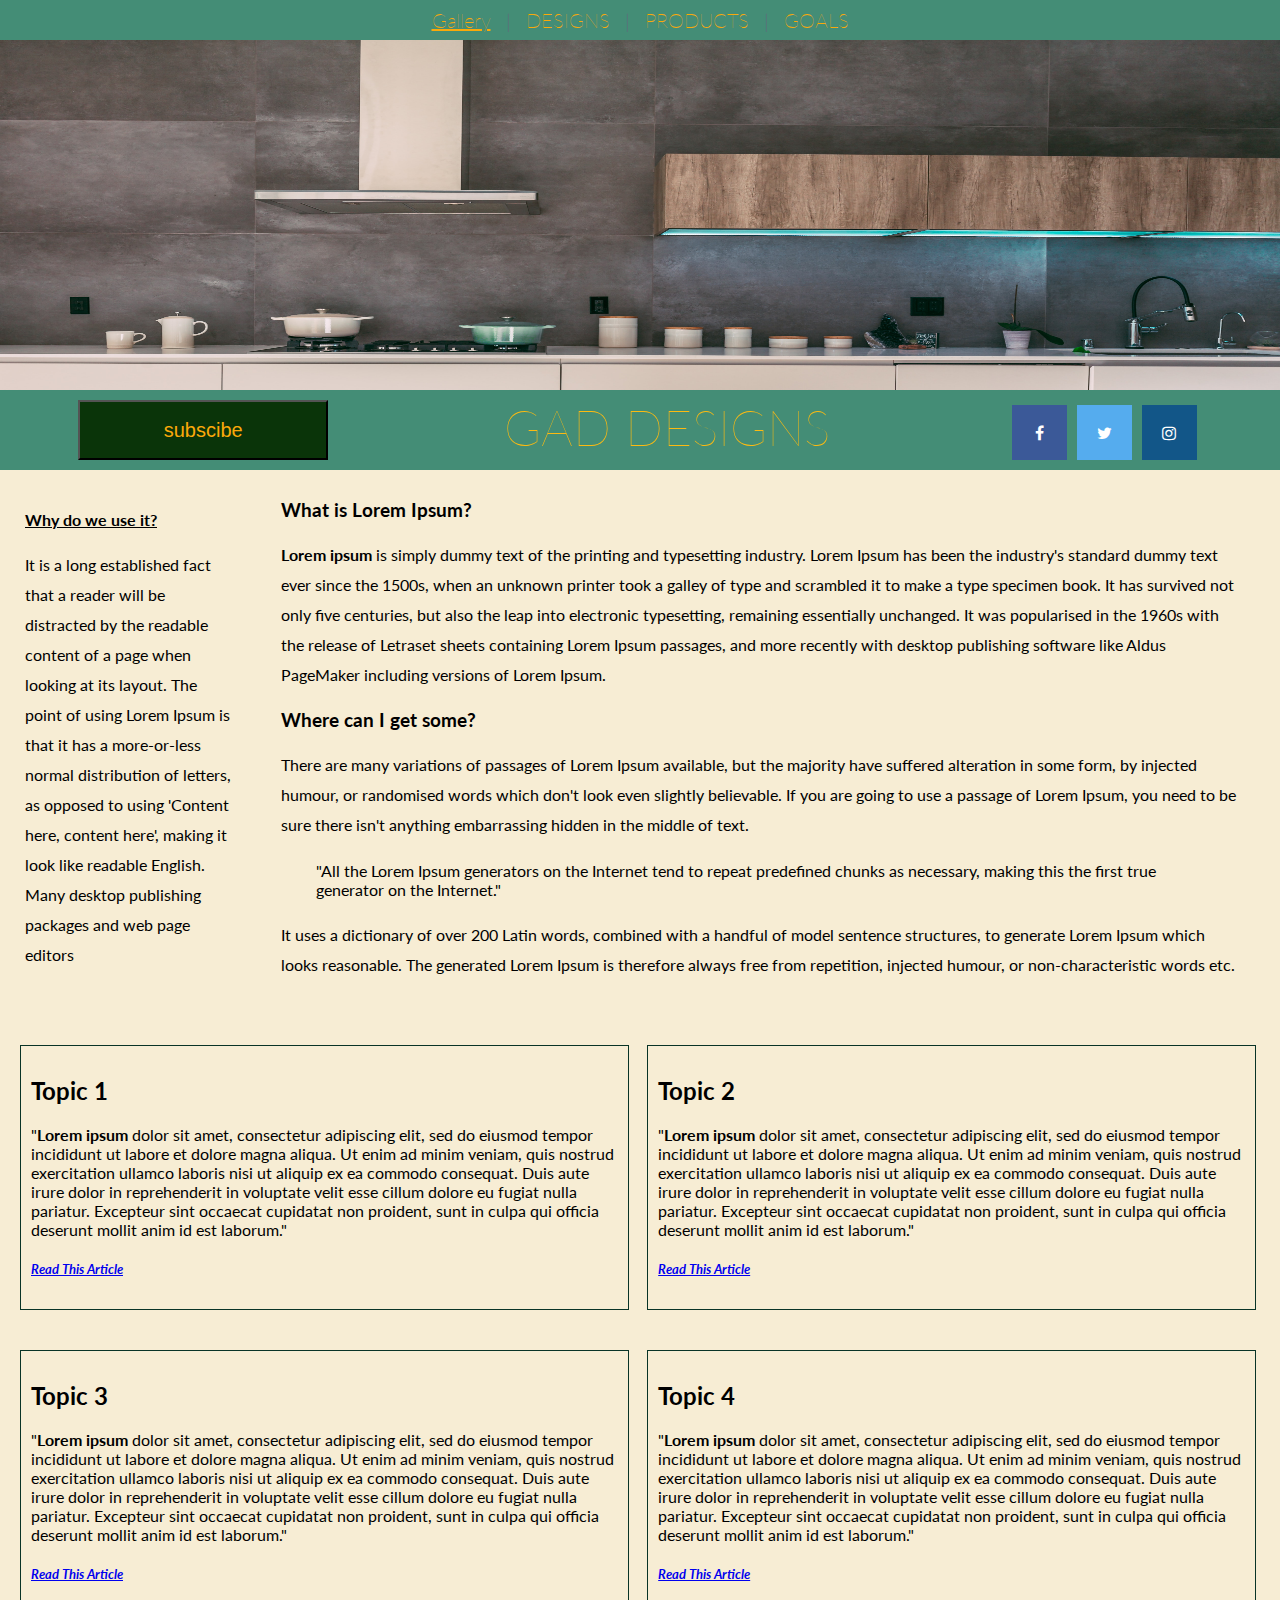
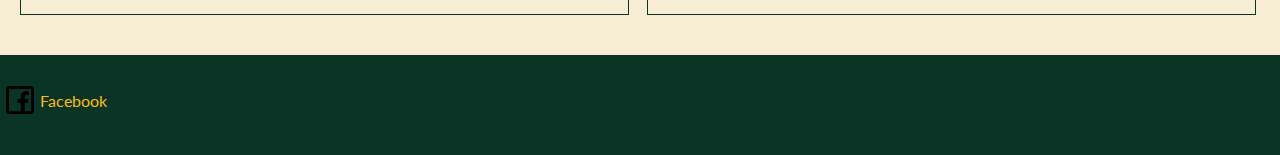
<file: index.html>
<!DOCTYPE html>
<html lang="en">
  <head>
    <meta charset="UTF-8" />
    <meta name="viewport" content="width=device-width, initial-scale=1.0" />
    <title>Gad personal blog</title>
    <link rel="shortcut icon" href="images/G.jpg" type="image/x-icon" />
    <link rel="stylesheet" href="css/styles.css" />
    <!-- <link rel="preconnect" href="https://fonts.gstatic.com"> -->
    <!-- <link rel="preconnect" href="https://fonts.gstatic.com"> -->
    <!-- <link href="https://fonts.googleapis.com/css2?family=Lato:wght@300&display=swap" rel="stylesheet"> -->
    <!--icon libirary-->
    <link rel="stylesheet" href="https://cdnjs.cloudflare.com/ajax/libs/font-awesome/4.7.0/css/font-awesome.min.css" />
    <link rel="preconnect" href="https://fonts.gstatic.com" />
    <link href="https://fonts.googleapis.com/css2?family=Alfa+Slab+One&family=Lato:wght@50&display=swap" rel="stylesheet" />
  </head>
  <body class="">
    <div id="main-div" class="container-all">
      <!--nav ------------- div-->
      <div class="nav">
        <nav class="navlist">
          <a href="topics/gallery.html" target="_blank" class="nav_link navitem">Gallery</a> | 
          <a class="nav_link navitem">DESIGNS</a> | 
          <a class="nav_link navitem">PRODUCTS</a> |
          <a class="nav_link navitem">GOALS</a>
        </nav>
      </div>
      <!--im-----------------div-->
      <div class="im box">
        <img src="images/panel-image.jpg" alt="kit" height="350px" width="100%" title="unsplash" />
      </div>
      <!--panel-------------div-->
      <div class="panel">
        <div class="subscibe">
          <button id="" class="button">
            subscibe
          </button>
        </div>
        <div class="logo">
          <h1>GAD DESIGNS</h1>
        </div>
        <div class="social">
          <a href="facebook.com" class="fa fa-facebook face" target="_blank"></a>
          <a href="twiter.com" class="fa fa-twitter face" target="_blank"></a>
          <a href="instagram.com" class="fa fa-instagram face" target="_blank"></a>
        </div>
      </div>
      <!--main--------------div-->
      <div class="main">
        <div class="text-cont">
          <h3 class="textbox">What is Lorem Ipsum?</h3>
          <p class="textbox">
            <b>Lorem ipsum</b> is simply dummy text of the printing and typesetting industry. Lorem Ipsum has been the industry's standard dummy text ever since the 1500s, when an unknown printer took a galley of type and scrambled it to
            make a type specimen book. It has survived not only five centuries, but also the leap into electronic typesetting, remaining essentially unchanged. It was popularised in the 1960s with the release of Letraset sheets containing
            Lorem Ipsum passages, and more recently with desktop publishing software like Aldus PageMaker including versions of Lorem Ipsum.
          </p>
          <h3 class="textbox">Where can I get some?</h3>
          <p class="textbox">
            There are many variations of passages of Lorem Ipsum available, but the majority have suffered alteration in some form, by injected humour, or randomised words which don't look even slightly believable. If you are going to use a
            passage of Lorem Ipsum, you need to be sure there isn't anything embarrassing hidden in the middle of text.
          </p>
          <blockquote cite="https://www.lipsum.com/">
            "All the Lorem Ipsum generators on the Internet tend to repeat predefined chunks as necessary, making this the first true generator on the Internet."
          </blockquote>
          <p class="textbox">
            It uses a dictionary of over 200 Latin words, combined with a handful of model sentence structures, to generate Lorem Ipsum which looks reasonable. The generated Lorem Ipsum is therefore always free from repetition, injected
            humour, or non-characteristic words etc.
          </p>
        </div>
      </div>
      <!--side--------------div-->
      <div class="side">
        <div class="text-cont">
          <h4 class="textbox"><u>Why do we use it?</u></h4>
          <p class="textbox">
            It is a long established fact that a reader will be distracted by the readable content of a page when looking at its layout. The point of using Lorem Ipsum is that it has a more-or-less normal distribution of letters, as opposed
            to using 'Content here, content here', making it look like readable English. Many desktop publishing packages and web page editors
          </p>
        </div>
      </div>
      <section class="section">
        <div class="div-1">
          <article class="art">
            <div class="topic">
              <h2>Topic 1</h2>
              <p>
                "<b>Lorem ipsum</b> dolor sit amet, consectetur adipiscing elit, sed do eiusmod tempor incididunt ut labore et dolore magna aliqua. Ut enim ad minim veniam, quis nostrud exercitation ullamco laboris nisi ut aliquip ex ea
                commodo consequat. Duis aute irure dolor in reprehenderit in voluptate velit esse cillum dolore eu fugiat nulla pariatur. Excepteur sint occaecat cupidatat non proident, sunt in culpa qui officia deserunt mollit anim id est
                laborum."
              </p>
              <h5>
                <a href="topics/topic1.html" target="_blank"><em>Read This Article</em></a>
              </h5>
            </div>
          </article>
          <article class="art">
            <div class="topic">
              <h2>Topic 2</h2>
              <p>
                "<b>Lorem ipsum</b> dolor sit amet, consectetur adipiscing elit, sed do eiusmod tempor incididunt ut labore et dolore magna aliqua. Ut enim ad minim veniam, quis nostrud exercitation ullamco laboris nisi ut aliquip ex ea
                commodo consequat. Duis aute irure dolor in reprehenderit in voluptate velit esse cillum dolore eu fugiat nulla pariatur. Excepteur sint occaecat cupidatat non proident, sunt in culpa qui officia deserunt mollit anim id est
                laborum."
              </p>
              <h5>
                <a href="topics/topic2.html" target="_blank"><em>Read This Article</em></a>
              </h5>
            </div>
          </article>
        </div>
        <div class="div-1">
          <article class="art">
            <div class="topic">
              <h2>Topic 3</h2>
              <p>
                "<b>Lorem ipsum</b> dolor sit amet, consectetur adipiscing elit, sed do eiusmod tempor incididunt ut labore et dolore magna aliqua. Ut enim ad minim veniam, quis nostrud exercitation ullamco laboris nisi ut aliquip ex ea
                commodo consequat. Duis aute irure dolor in reprehenderit in voluptate velit esse cillum dolore eu fugiat nulla pariatur. Excepteur sint occaecat cupidatat non proident, sunt in culpa qui officia deserunt mollit anim id est
                laborum."
              </p>
              <h5>
                <a href="topics/topic3.html" target="_blank"><em>Read This Article</em></a>
              </h5>
            </div>
          </article>
          <article class="art">
            <div class="topic">
              <h2>Topic 4</h2>
              <p>
                "<b>Lorem ipsum</b> dolor sit amet, consectetur adipiscing elit, sed do eiusmod tempor incididunt ut labore et dolore magna aliqua. Ut enim ad minim veniam, quis nostrud exercitation ullamco laboris nisi ut aliquip ex ea
                commodo consequat. Duis aute irure dolor in reprehenderit in voluptate velit esse cillum dolore eu fugiat nulla pariatur. Excepteur sint occaecat cupidatat non proident, sunt in culpa qui officia deserunt mollit anim id est
                laborum."
              </p>
              <h5>
                <a href="topics/topic4.html" target="_blank"><em>Read This Article</em></a>
              </h5>
            </div>
          </article>
        </div>
      </section>
      <!--footer------------div-->
      <footer id="footer" class="foot">
        <div class="foot-div">
          <img src="images/Facebook_icon.png" alt="fb_icon" width="40px" height="40px" />
          <p>Facebook</p>
        </div>
      </footer>
    </div>
  </body>
</html>
</file>
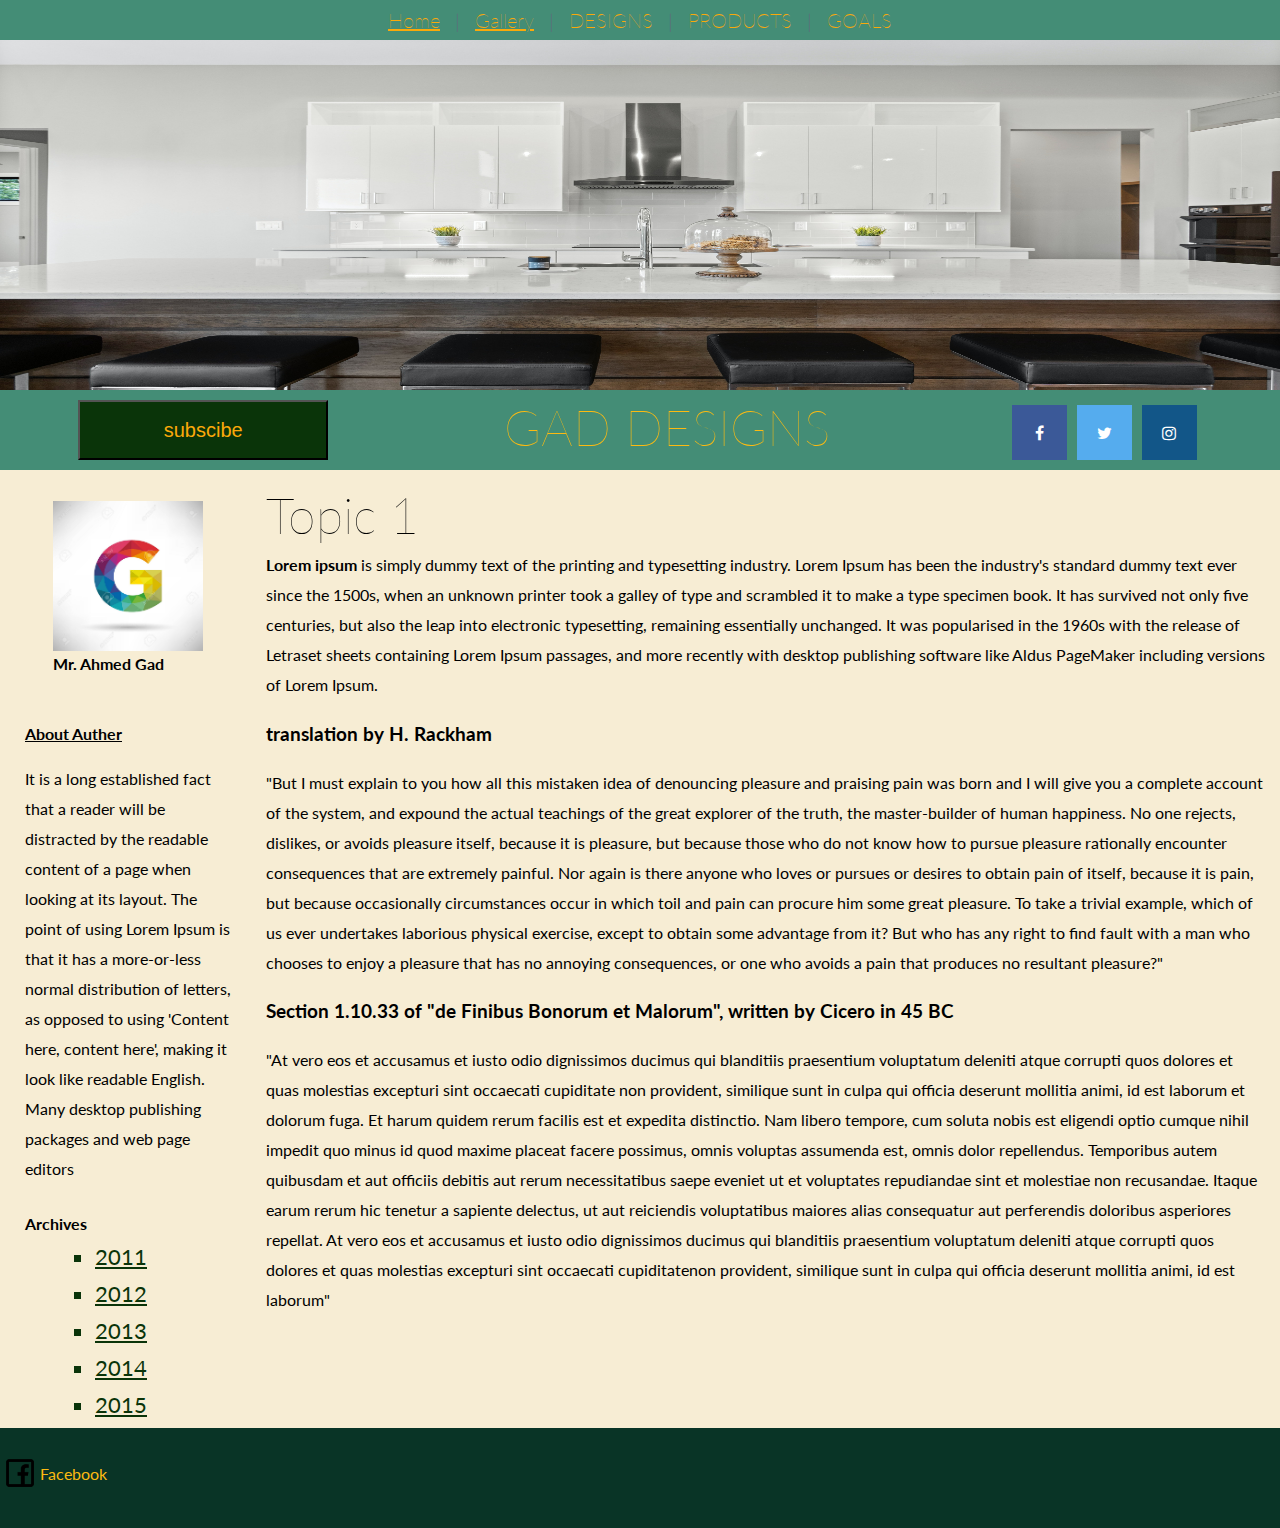
<file: topics/topic1.html>
<!DOCTYPE html>
<html lang="en">
  <head>
    <meta charset="UTF-8">
    <meta name="viewport" content="width=device-width, initial-scale=1.0">
    <title>Topic 1</title>
    <link rel="shortcut icon" href="../images/G.jpg" type="image/x-icon">
    <link rel="stylesheet" href="../css/styles.css">
        <!--icon libirary-->
        <link rel="stylesheet" href="https://cdnjs.cloudflare.com/ajax/libs/font-awesome/4.7.0/css/font-awesome.min.css">
    <link href="https://fonts.googleapis.com/css2?family=Alfa+Slab+One&family=Lato:wght@50&display=swap" rel="stylesheet">
  </head>
  <body>
    <div id="main-div" class="container-all">
      <!--nav ------------- div-->
      <div class="nav box">
        <nav class="navlist">
          <a href="../index.html" class="nav_link navitem">Home</a> |
          <a href="../topics/gallery.html" target="_blank" class="nav_link navitem">Gallery</a> |
          <a class="nav_link navitem">DESIGNS</a> |
          <a class="nav_link navitem"h>PRODUCTS</a> |
          <a class="nav_link navitem">GOALS</a>
        </nav>
      </div>
      <!--im-----------------div-->
      <div class="im box">
        <img src='../images/panel1-image.jpg' alt="kit" height="400px" width="100%" title="unsplash">
      </div>
      <!--panel-------------div-->
      <div class="panel box">
        <div class="empty">
          <button id="" class="button">
            subscibe
          </button>
        </div>
        <div class="logo">
        <h1>GAD DESIGNS</h1>
        </div>
        <div class="social">
          
          <a href="facebook.com" class="fa fa-facebook face"  target="_blank"></a>
          <a href="twiter.com" class="fa fa-twitter face" target="_blank"></a>
          <a href="instagram.com" class="fa fa-instagram face" target="_blank"></a>
        </div>
      </div>
      <!--main--------------div-->
      <div class="main textbox">
        <h1>Topic 1</h1>
        <p>
          <b>Lorem ipsum</b> is simply dummy text of the printing and typesetting industry.
          Lorem Ipsum has been the industry's standard dummy text ever since the 1500s, 
          when an unknown printer took a galley of type and scrambled it to make a type specimen book.
          It has survived not only five centuries, but also the leap into electronic typesetting,
          remaining essentially unchanged. It was popularised in the 1960s with the release of Letraset sheets 
          containing Lorem Ipsum passages, and more recently with desktop publishing software like Aldus 
          PageMaker including versions of Lorem Ipsum.
          <h3>translation by H. Rackham</h3>
        <p>
          "But I must explain to you how all this mistaken idea of denouncing pleasure and praising pain was born and I will give you a complete account of the system, and expound the actual teachings of the great explorer of the truth, the master-builder of human happiness. No one rejects, dislikes, or avoids pleasure itself, because it is pleasure, but because those who do not know how to pursue pleasure rationally encounter consequences that are extremely painful. Nor again is there anyone who loves or pursues or desires to obtain pain of itself, because it is pain, but because occasionally circumstances occur in which toil and pain can procure him some great pleasure. To take a trivial example, which of us ever undertakes laborious physical exercise, except to obtain some advantage from it? But who has any right to find fault with a man who chooses to enjoy a pleasure that has no annoying consequences, or one who avoids a pain that produces no resultant pleasure?"
        </p>
        <h3>Section 1.10.33 of "de Finibus Bonorum et Malorum", written by Cicero in 45 BC</h3>
        <p>
          "At vero eos et accusamus et iusto odio dignissimos ducimus qui blanditiis praesentium voluptatum deleniti atque corrupti quos dolores et quas molestias excepturi sint occaecati cupiditate non provident, similique sunt in culpa qui officia deserunt mollitia animi, id est laborum et dolorum fuga. Et harum quidem rerum facilis est et expedita distinctio. Nam libero tempore, cum soluta nobis est eligendi optio cumque nihil impedit quo minus id quod maxime placeat facere possimus, omnis voluptas assumenda est, omnis dolor repellendus. Temporibus autem quibusdam et aut officiis debitis aut rerum necessitatibus saepe eveniet ut et voluptates repudiandae sint et molestiae non recusandae. Itaque earum rerum hic tenetur a sapiente delectus, ut aut reiciendis voluptatibus maiores alias consequatur aut perferendis doloribus asperiores repellat.
          At vero eos et accusamus et iusto odio dignissimos ducimus qui blanditiis praesentium voluptatum deleniti atque corrupti quos dolores et quas molestias excepturi sint occaecati cupiditatenon provident, similique sunt in culpa qui officia deserunt mollitia animi, id est laborum"
        </p>
        </p>
      </div>
      <!--side--------------div-->
      <div class="side">
        <div class="avatar">
          <figure>
            <img src="../images/G.jpg" width="150px" height="150px">
            <figcaption><b>Mr. Ahmed Gad</b></figcaption>
          </figure>
        </div>
        <div class="text-cont">
        <h4 class="textbox"><u>About Auther</u></h4>
        <p class="textbox">
          It is a long established fact that a reader will be distracted by the readable content
          of a page when looking at its layout. The point of using Lorem Ipsum is that it has a 
          more-or-less normal distribution of letters, as opposed to using 'Content here, 
          content here', making it look like readable English. Many desktop publishing packages
          and web page editors
        </p>
      </div>
      <div class="archive">
        <h4 class="arch-head">Archives</h4>
        <div>
          <ul class=" archlist ">
            <li class="archlinks"><a class="archlinks" href="">2011</a></li>
            <li class="archlinks"><a class="archlinks" href="">2012</a></li>
            <li class="archlinks"><a class="archlinks" href="">2013</a></li>
            <li class="archlinks"><a class="archlinks" href="">2014</a></li>
            <li class="archlinks"><a class="archlinks" href="">2015</a></li>
          </ul>
        </div>
        </div>
      </div>
            <!--footer------------div-->
            <footer id="footer" class="foot">
              <div class="foot-div">
                <img src="../images/Facebook_icon.png" alt="fb_icon" width="40px" height="40px">
                <p>Facebook</p>
              </div>
            </footer>
    </div>
  </body>
</html>
</file>
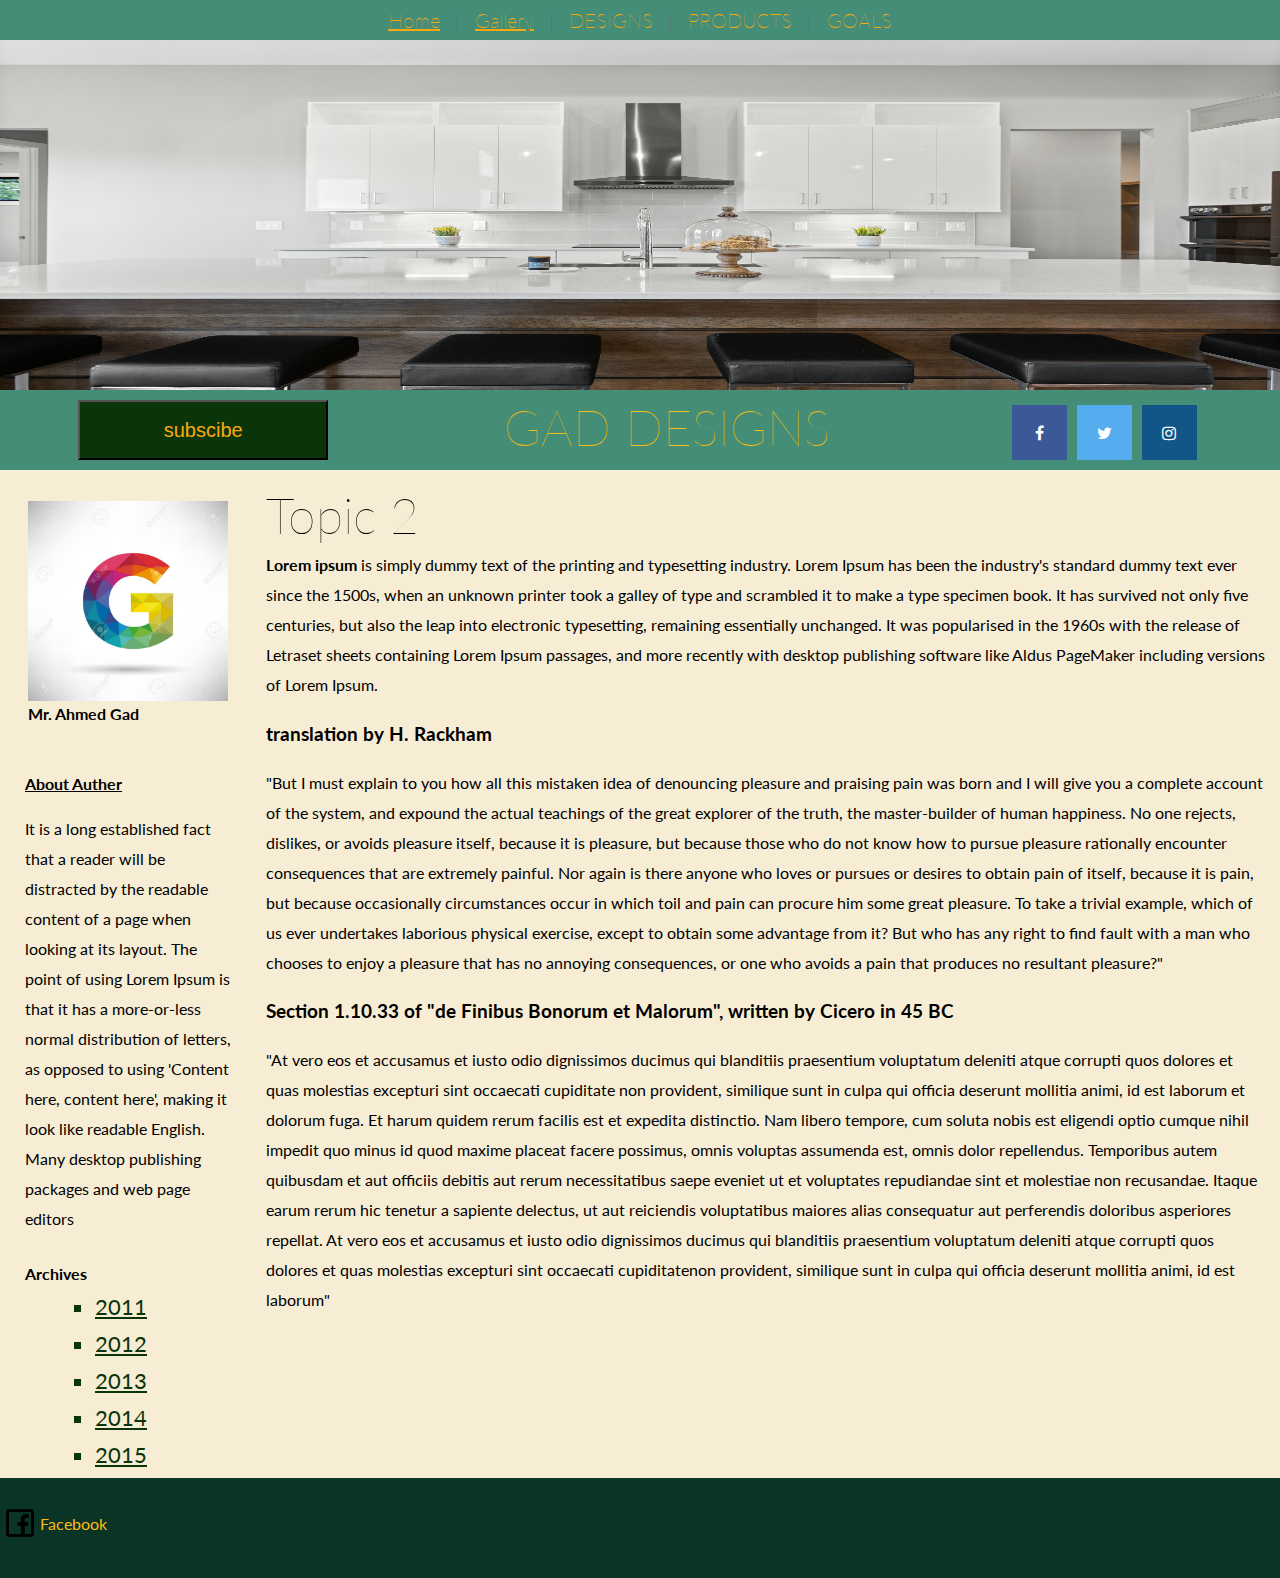
<file: topics/topic2.html>
<!DOCTYPE html>
<html lang="en">
  <head>
    <meta charset="UTF-8">
    <meta name="viewport" content="width=device-width, initial-scale=1.0">
    <title>Topic 2</title>
    <link rel="shortcut icon" href="../images/G.jpg" type="image/x-icon">
    <link rel="stylesheet" href="../css/styles.css">
        <!--icon libirary-->
        <link rel="stylesheet" href="https://cdnjs.cloudflare.com/ajax/libs/font-awesome/4.7.0/css/font-awesome.min.css">
    <link href="https://fonts.googleapis.com/css2?family=Alfa+Slab+One&family=Lato:wght@50&display=swap" rel="stylesheet">
  </head>
  <body>
    <div id="main-div" class="container-all">
      <!--nav ------------- div-->
      <div class="nav box">
        <nav class="navlist">
          <a href="../index.html" class="nav_link navitem">Home</a> |
          <a href="../topics/gallery.html" target="_blank" class="nav_link navitem">Gallery</a> |
          <a class="nav_link navitem">DESIGNS</a> |
          <a class="nav_link navitem"h>PRODUCTS</a> |
          <a class="nav_link navitem">GOALS</a>
        </nav>
      </div>
      <!--im-----------------div-->
      <div class="im box">
        <img src='../images/panel1-image.jpg' alt="kit" height="400px" width="100%" title="unsplash">
      </div>
      <!--panel-------------div-->
      <div class="panel box">
        <div class="empty">
          <button id="" class="button">
            subscibe
          </button>
        </div>
        <div class="logo">
        <h1>GAD DESIGNS</h1>
        </div>
        <div class="social">
          
          <a href="facebook.com" class="fa fa-facebook face"  target="_blank"></a>
          <a href="twiter.com" class="fa fa-twitter face" target="_blank"></a>
          <a href="instagram.com" class="fa fa-instagram face" target="_blank"></a>
        </div>
      </div>
      <!--main--------------div-->
      <div class="main textbox">
        <h1>Topic 2</h1>
        <p>
          <b>Lorem ipsum</b> is simply dummy text of the printing and typesetting industry.
          Lorem Ipsum has been the industry's standard dummy text ever since the 1500s, 
          when an unknown printer took a galley of type and scrambled it to make a type specimen book.
          It has survived not only five centuries, but also the leap into electronic typesetting,
          remaining essentially unchanged. It was popularised in the 1960s with the release of Letraset sheets 
          containing Lorem Ipsum passages, and more recently with desktop publishing software like Aldus 
          PageMaker including versions of Lorem Ipsum.
          <h3>translation by H. Rackham</h3>
        <p>
          "But I must explain to you how all this mistaken idea of denouncing pleasure and praising pain was born and I will give you a complete account of the system, and expound the actual teachings of the great explorer of the truth, the master-builder of human happiness. No one rejects, dislikes, or avoids pleasure itself, because it is pleasure, but because those who do not know how to pursue pleasure rationally encounter consequences that are extremely painful. Nor again is there anyone who loves or pursues or desires to obtain pain of itself, because it is pain, but because occasionally circumstances occur in which toil and pain can procure him some great pleasure. To take a trivial example, which of us ever undertakes laborious physical exercise, except to obtain some advantage from it? But who has any right to find fault with a man who chooses to enjoy a pleasure that has no annoying consequences, or one who avoids a pain that produces no resultant pleasure?"
        </p>
        <h3>Section 1.10.33 of "de Finibus Bonorum et Malorum", written by Cicero in 45 BC</h3>
        <p>
          "At vero eos et accusamus et iusto odio dignissimos ducimus qui blanditiis praesentium voluptatum deleniti atque corrupti quos dolores et quas molestias excepturi sint occaecati cupiditate non provident, similique sunt in culpa qui officia deserunt mollitia animi, id est laborum et dolorum fuga. Et harum quidem rerum facilis est et expedita distinctio. Nam libero tempore, cum soluta nobis est eligendi optio cumque nihil impedit quo minus id quod maxime placeat facere possimus, omnis voluptas assumenda est, omnis dolor repellendus. Temporibus autem quibusdam et aut officiis debitis aut rerum necessitatibus saepe eveniet ut et voluptates repudiandae sint et molestiae non recusandae. Itaque earum rerum hic tenetur a sapiente delectus, ut aut reiciendis voluptatibus maiores alias consequatur aut perferendis doloribus asperiores repellat.
          At vero eos et accusamus et iusto odio dignissimos ducimus qui blanditiis praesentium voluptatum deleniti atque corrupti quos dolores et quas molestias excepturi sint occaecati cupiditatenon provident, similique sunt in culpa qui officia deserunt mollitia animi, id est laborum"
        </p>
        </p>
      </div>
      <!--side--------------div-->
      <div class="side">
        <div class="avatar">
          <figure>
            <img src="../images/G.jpg" width="200px" height="200px">
            <figcaption><b>Mr. Ahmed Gad</b></figcaption>
          </figure>
        </div>
        <div class="text-cont">
        <h4 class="textbox"><u>About Auther</u></h4>
        <p class="textbox">
          It is a long established fact that a reader will be distracted by the readable content
          of a page when looking at its layout. The point of using Lorem Ipsum is that it has a 
          more-or-less normal distribution of letters, as opposed to using 'Content here, 
          content here', making it look like readable English. Many desktop publishing packages
          and web page editors
        </p>
      </div>
      <div class="archive">
        <h4 class="arch-head">Archives</h4>
        <div>
          <ul class=" archlist ">
            <li class="archlinks"><a class="archlinks" href="">2011</a></li>
            <li class="archlinks"><a class="archlinks" href="">2012</a></li>
            <li class="archlinks"><a class="archlinks" href="">2013</a></li>
            <li class="archlinks"><a class="archlinks" href="">2014</a></li>
            <li class="archlinks"><a class="archlinks" href="">2015</a></li>
          </ul>
        </div>
        </div>
      </div>
            <!--footer------------div-->
            <footer id="footer" class="foot">
              <div class="foot-div">
                <img src="../images/Facebook_icon.png" alt="fb_icon" width="40px" height="40px">
                <p>Facebook</p>
              </div>
            </footer>
    </div>
  </body>
</html>
</file>
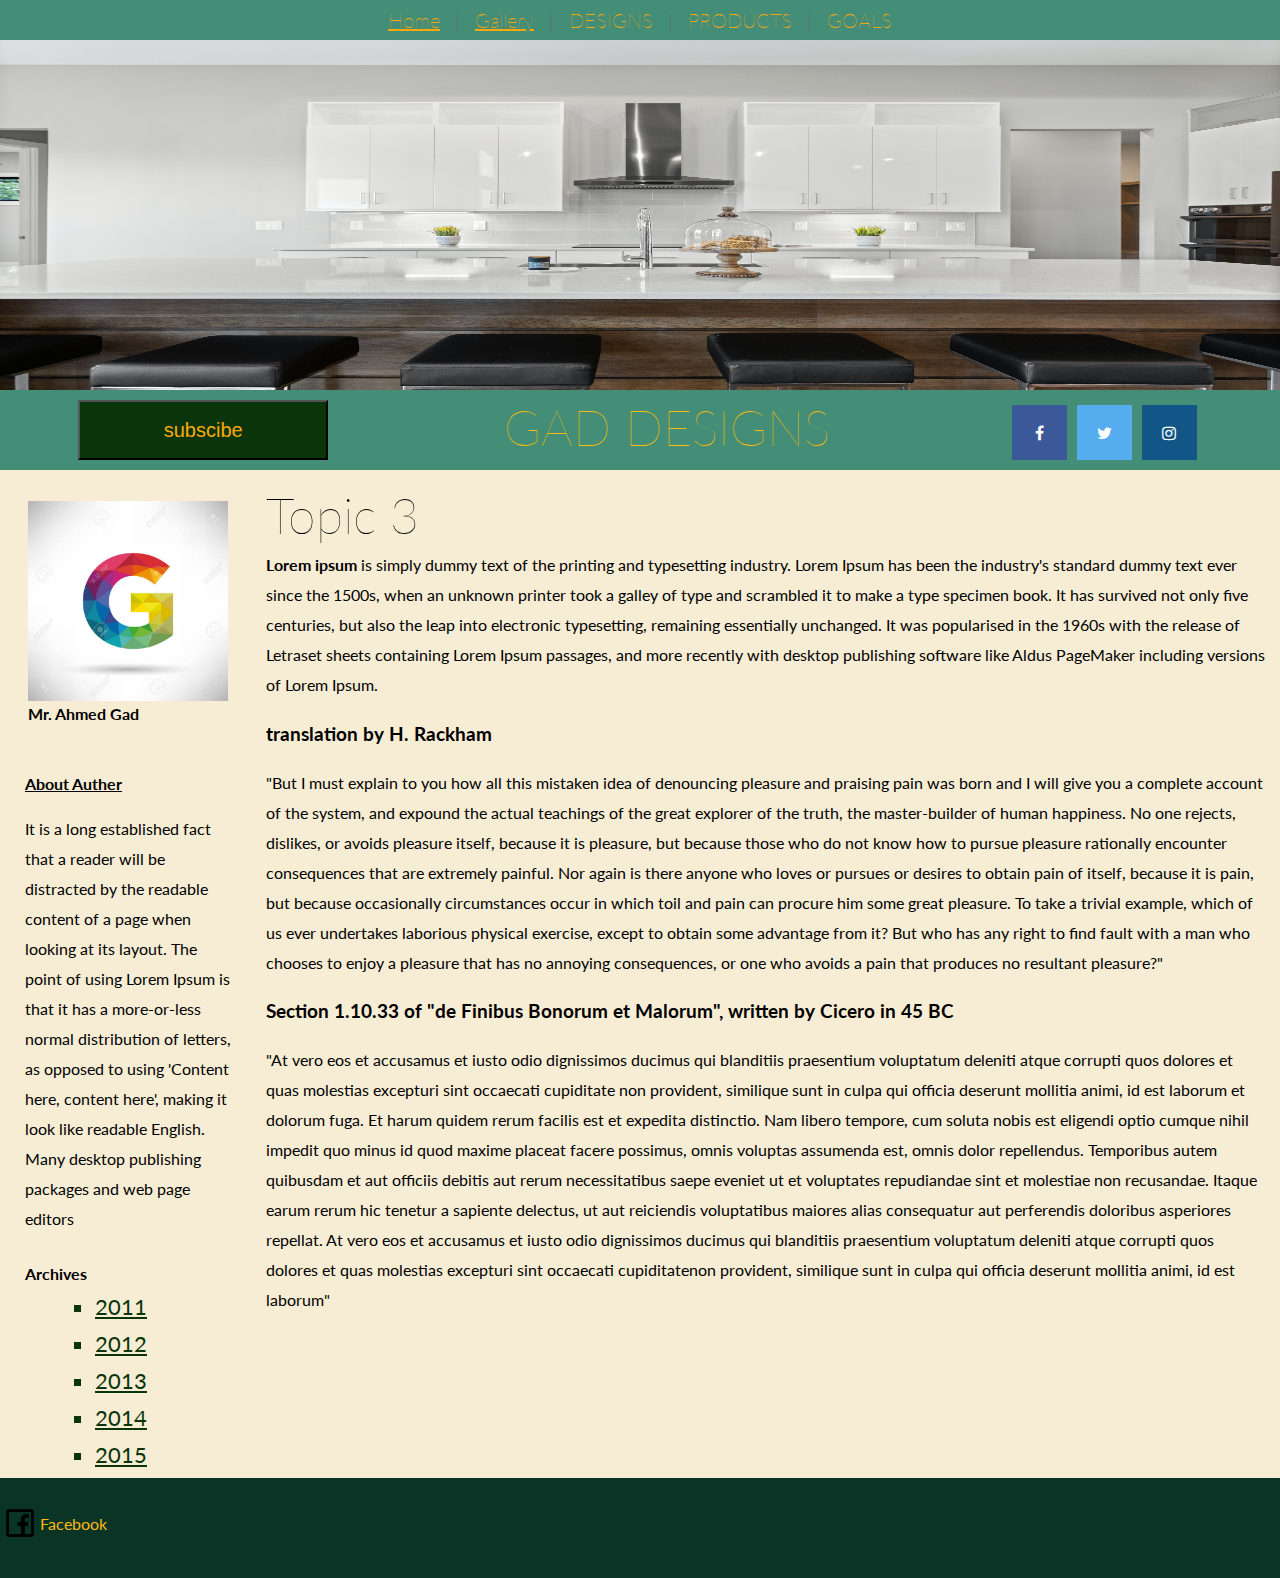
<file: topics/topic3.html>
<!DOCTYPE html>
<html lang="en">
  <head>
    <meta charset="UTF-8">
    <meta name="viewport" content="width=device-width, initial-scale=1.0">
    <title>Topic 3</title>
    <link rel="shortcut icon" href="../images/G.jpg" type="image/x-icon">
    <link rel="stylesheet" href="../css/styles.css">
        <!--icon libirary-->
        <link rel="stylesheet" href="https://cdnjs.cloudflare.com/ajax/libs/font-awesome/4.7.0/css/font-awesome.min.css">
    <link href="https://fonts.googleapis.com/css2?family=Alfa+Slab+One&family=Lato:wght@50&display=swap" rel="stylesheet">
  </head>
  <body>
    <div id="main-div" class="container-all">
      <!--nav ------------- div-->
      <div class="nav box">
        <nav class="navlist">
          <a href="../index.html" class="nav_link navitem">Home</a> |
          <a href="../topics/gallery.html" target="_blank" class="nav_link navitem">Gallery</a> |
          <a class="nav_link navitem">DESIGNS</a> |
          <a class="nav_link navitem"h>PRODUCTS</a> |
          <a class="nav_link navitem">GOALS</a>
        </nav>
      </div>
      <!--im-----------------div-->
      <div class="im box">
        <img src='../images/panel1-image.jpg' alt="kit" height="400px" width="100%" title="unsplash">
      </div>
      <!--panel-------------div-->
      <div class="panel box">
        <div class="empty">
          <button id="" class="button">
            subscibe
          </button>
        </div>
        <div class="logo">
        <h1>GAD DESIGNS</h1>
        </div>
        <div class="social">
          
          <a href="facebook.com" class="fa fa-facebook face"  target="_blank"></a>
          <a href="twiter.com" class="fa fa-twitter face" target="_blank"></a>
          <a href="instagram.com" class="fa fa-instagram face" target="_blank"></a>
        </div>
      </div>
      <!--main--------------div-->
      <div class="main textbox">
        <h1>Topic 3</h1>
        <p>
          <b>Lorem ipsum</b> is simply dummy text of the printing and typesetting industry.
          Lorem Ipsum has been the industry's standard dummy text ever since the 1500s, 
          when an unknown printer took a galley of type and scrambled it to make a type specimen book.
          It has survived not only five centuries, but also the leap into electronic typesetting,
          remaining essentially unchanged. It was popularised in the 1960s with the release of Letraset sheets 
          containing Lorem Ipsum passages, and more recently with desktop publishing software like Aldus 
          PageMaker including versions of Lorem Ipsum.
          <h3>translation by H. Rackham</h3>
        <p>
          "But I must explain to you how all this mistaken idea of denouncing pleasure and praising pain was born and I will give you a complete account of the system, and expound the actual teachings of the great explorer of the truth, the master-builder of human happiness. No one rejects, dislikes, or avoids pleasure itself, because it is pleasure, but because those who do not know how to pursue pleasure rationally encounter consequences that are extremely painful. Nor again is there anyone who loves or pursues or desires to obtain pain of itself, because it is pain, but because occasionally circumstances occur in which toil and pain can procure him some great pleasure. To take a trivial example, which of us ever undertakes laborious physical exercise, except to obtain some advantage from it? But who has any right to find fault with a man who chooses to enjoy a pleasure that has no annoying consequences, or one who avoids a pain that produces no resultant pleasure?"
        </p>
        <h3>Section 1.10.33 of "de Finibus Bonorum et Malorum", written by Cicero in 45 BC</h3>
        <p>
          "At vero eos et accusamus et iusto odio dignissimos ducimus qui blanditiis praesentium voluptatum deleniti atque corrupti quos dolores et quas molestias excepturi sint occaecati cupiditate non provident, similique sunt in culpa qui officia deserunt mollitia animi, id est laborum et dolorum fuga. Et harum quidem rerum facilis est et expedita distinctio. Nam libero tempore, cum soluta nobis est eligendi optio cumque nihil impedit quo minus id quod maxime placeat facere possimus, omnis voluptas assumenda est, omnis dolor repellendus. Temporibus autem quibusdam et aut officiis debitis aut rerum necessitatibus saepe eveniet ut et voluptates repudiandae sint et molestiae non recusandae. Itaque earum rerum hic tenetur a sapiente delectus, ut aut reiciendis voluptatibus maiores alias consequatur aut perferendis doloribus asperiores repellat.
          At vero eos et accusamus et iusto odio dignissimos ducimus qui blanditiis praesentium voluptatum deleniti atque corrupti quos dolores et quas molestias excepturi sint occaecati cupiditatenon provident, similique sunt in culpa qui officia deserunt mollitia animi, id est laborum"
        </p>
        </p>
      </div>
      <!--side--------------div-->
      <div class="side">
        <div class="avatar">
          <figure>
            <img src="../images/G.jpg" width="200px" height="200px">
            <figcaption><b>Mr. Ahmed Gad</b></figcaption>
          </figure>
        </div>
        <div class="text-cont">
        <h4 class="textbox"><u>About Auther</u></h4>
        <p class="textbox">
          It is a long established fact that a reader will be distracted by the readable content
          of a page when looking at its layout. The point of using Lorem Ipsum is that it has a 
          more-or-less normal distribution of letters, as opposed to using 'Content here, 
          content here', making it look like readable English. Many desktop publishing packages
          and web page editors
        </p>
      </div>
      <div class="archive">
        <h4 class="arch-head">Archives</h4>
        <div>
          <ul class=" archlist ">
            <li class="archlinks"><a class="archlinks" href="">2011</a></li>
            <li class="archlinks"><a class="archlinks" href="">2012</a></li>
            <li class="archlinks"><a class="archlinks" href="">2013</a></li>
            <li class="archlinks"><a class="archlinks" href="">2014</a></li>
            <li class="archlinks"><a class="archlinks" href="">2015</a></li>
          </ul>
        </div>
        </div>
      </div>
            <!--footer------------div-->
            <footer id="footer" class="foot">
              <div class="foot-div">
                <img src="../images/Facebook_icon.png" alt="fb_icon" width="40px" height="40px">
                <p>Facebook</p>
              </div>
            </footer>
    </div>
  </body>
</html>
</file>
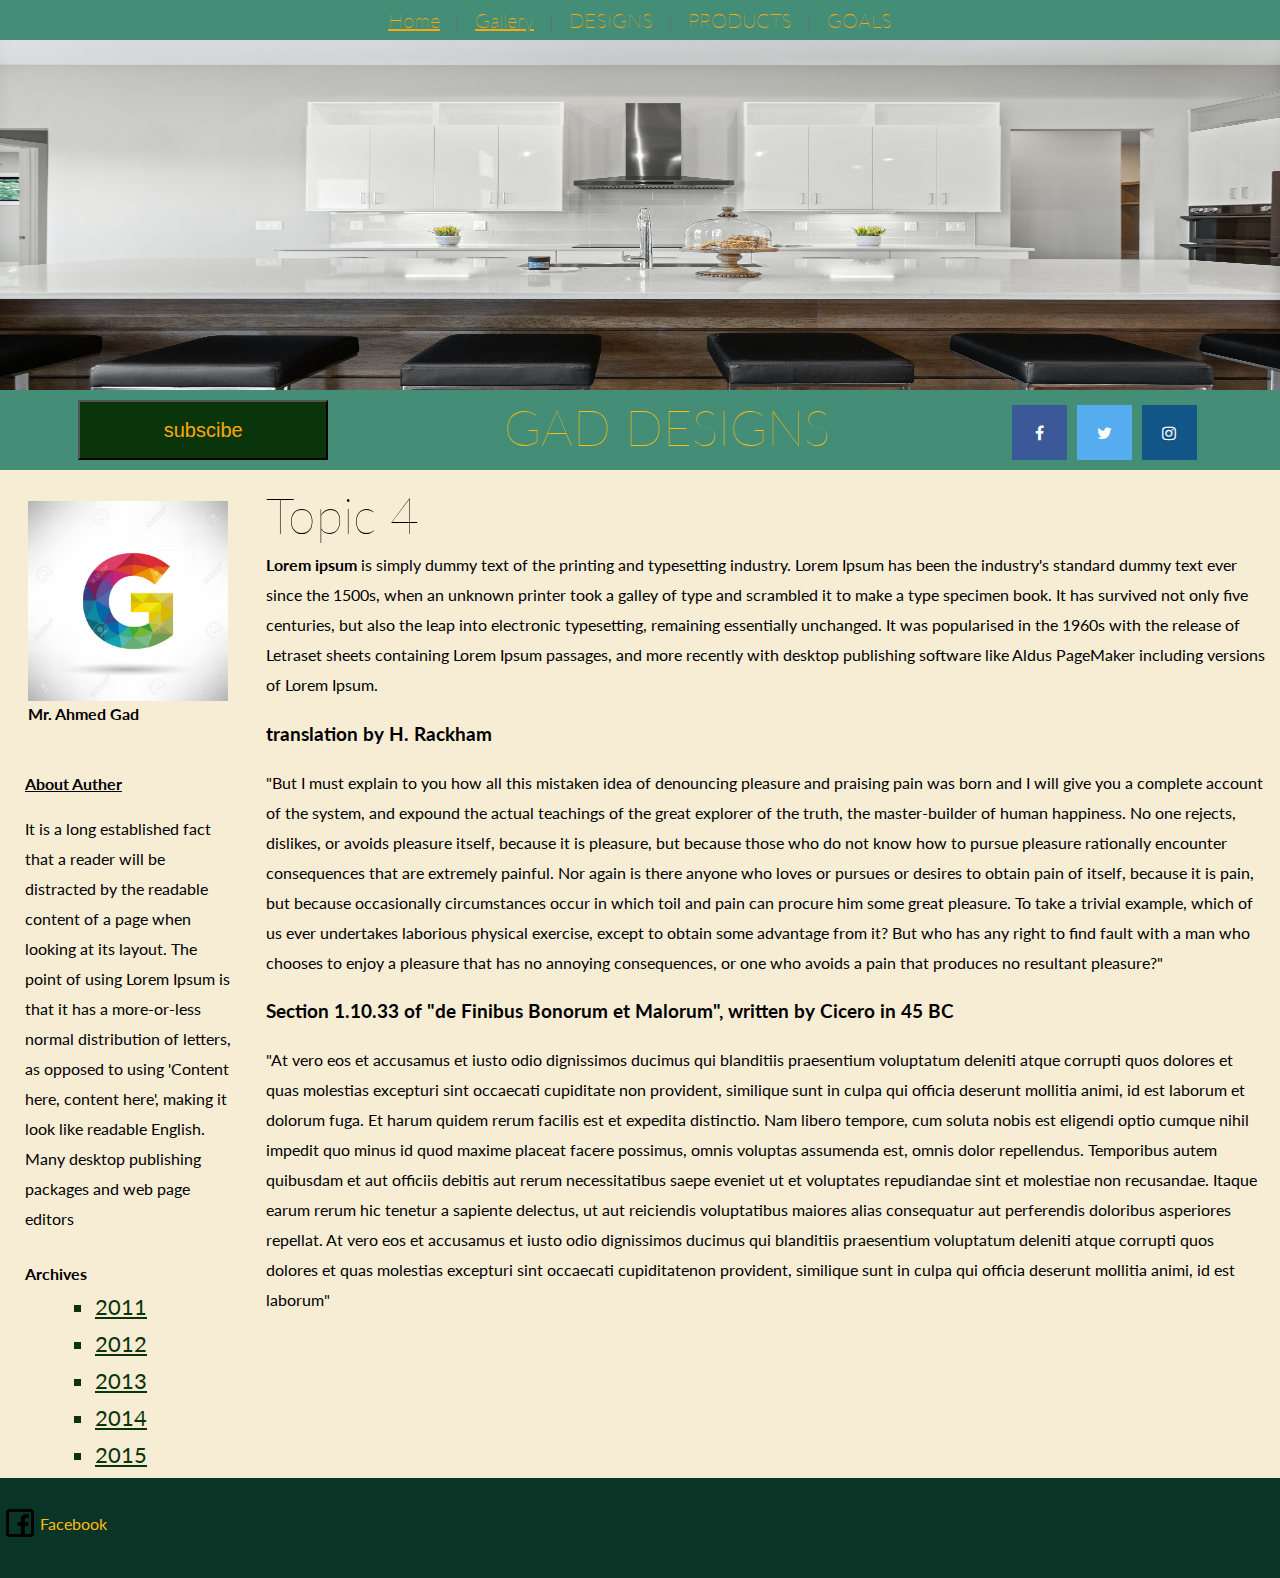
<file: topics/topic4.html>
<!DOCTYPE html>
<html lang="en">
  <head>
    <meta charset="UTF-8">
    <meta name="viewport" content="width=device-width, initial-scale=1.0">
    <title>Topic 4</title>
    <link rel="shortcut icon" href="../images/G.jpg" type="image/x-icon">
    <link rel="stylesheet" href="../css/styles.css">
        <!--icon libirary-->
        <link rel="stylesheet" href="https://cdnjs.cloudflare.com/ajax/libs/font-awesome/4.7.0/css/font-awesome.min.css">
    <link href="https://fonts.googleapis.com/css2?family=Alfa+Slab+One&family=Lato:wght@50&display=swap" rel="stylesheet">
  </head>
  <body>
    <div id="main-div" class="container-all">
      <!--nav ------------- div-->
      <div class="nav box">
        <nav class="navlist">
          <a href="../index.html" class="nav_link navitem">Home</a> |
          <a href="../topics/gallery.html" target="_blank" class="nav_link navitem">Gallery</a> |
          <a class="nav_link navitem">DESIGNS</a> |
          <a class="nav_link navitem"h>PRODUCTS</a> |
          <a class="nav_link navitem">GOALS</a>
        </nav>
      </div>
      <!--im-----------------div-->
      <div class="im box">
        <img src='../images/panel1-image.jpg' alt="kit" height="400px" width="100%" title="unsplash">
      </div>
      <!--panel-------------div-->
      <div class="panel box">
        <div class="empty">
          <button id="" class="button">
            subscibe
          </button>
        </div>
        <div class="logo">
        <h1>GAD DESIGNS</h1>
        </div>
        <div class="social">
          
          <a href="facebook.com" class="fa fa-facebook face"  target="_blank"></a>
          <a href="twiter.com" class="fa fa-twitter face" target="_blank"></a>
          <a href="instagram.com" class="fa fa-instagram face" target="_blank"></a>
        </div>
      </div>
      <!--main--------------div-->
      <div class="main textbox">
        <h1>Topic 4</h1>
        <p>
          <b>Lorem ipsum</b> is simply dummy text of the printing and typesetting industry.
          Lorem Ipsum has been the industry's standard dummy text ever since the 1500s, 
          when an unknown printer took a galley of type and scrambled it to make a type specimen book.
          It has survived not only five centuries, but also the leap into electronic typesetting,
          remaining essentially unchanged. It was popularised in the 1960s with the release of Letraset sheets 
          containing Lorem Ipsum passages, and more recently with desktop publishing software like Aldus 
          PageMaker including versions of Lorem Ipsum.
          <h3>translation by H. Rackham</h3>
        <p>
          "But I must explain to you how all this mistaken idea of denouncing pleasure and praising pain was born and I will give you a complete account of the system, and expound the actual teachings of the great explorer of the truth, the master-builder of human happiness. No one rejects, dislikes, or avoids pleasure itself, because it is pleasure, but because those who do not know how to pursue pleasure rationally encounter consequences that are extremely painful. Nor again is there anyone who loves or pursues or desires to obtain pain of itself, because it is pain, but because occasionally circumstances occur in which toil and pain can procure him some great pleasure. To take a trivial example, which of us ever undertakes laborious physical exercise, except to obtain some advantage from it? But who has any right to find fault with a man who chooses to enjoy a pleasure that has no annoying consequences, or one who avoids a pain that produces no resultant pleasure?"
        </p>
        <h3>Section 1.10.33 of "de Finibus Bonorum et Malorum", written by Cicero in 45 BC</h3>
        <p>
          "At vero eos et accusamus et iusto odio dignissimos ducimus qui blanditiis praesentium voluptatum deleniti atque corrupti quos dolores et quas molestias excepturi sint occaecati cupiditate non provident, similique sunt in culpa qui officia deserunt mollitia animi, id est laborum et dolorum fuga. Et harum quidem rerum facilis est et expedita distinctio. Nam libero tempore, cum soluta nobis est eligendi optio cumque nihil impedit quo minus id quod maxime placeat facere possimus, omnis voluptas assumenda est, omnis dolor repellendus. Temporibus autem quibusdam et aut officiis debitis aut rerum necessitatibus saepe eveniet ut et voluptates repudiandae sint et molestiae non recusandae. Itaque earum rerum hic tenetur a sapiente delectus, ut aut reiciendis voluptatibus maiores alias consequatur aut perferendis doloribus asperiores repellat.
          At vero eos et accusamus et iusto odio dignissimos ducimus qui blanditiis praesentium voluptatum deleniti atque corrupti quos dolores et quas molestias excepturi sint occaecati cupiditatenon provident, similique sunt in culpa qui officia deserunt mollitia animi, id est laborum"
        </p>
        </p>
      </div>
      <!--side--------------div-->
      <div class="side">
        <div class="avatar">
          <figure>
            <img src="../images/G.jpg" width="200px" height="200px">
            <figcaption><b>Mr. Ahmed Gad</b></figcaption>
          </figure>
        </div>
        <div class="text-cont">
        <h4 class="textbox"><u>About Auther</u></h4>
        <p class="textbox">
          It is a long established fact that a reader will be distracted by the readable content
          of a page when looking at its layout. The point of using Lorem Ipsum is that it has a 
          more-or-less normal distribution of letters, as opposed to using 'Content here, 
          content here', making it look like readable English. Many desktop publishing packages
          and web page editors
        </p>
      </div>
      <div class="archive">
        <h4 class="arch-head">Archives</h4>
        <div>
          <ul class=" archlist ">
            <li class="archlinks"><a class="archlinks" href="">2011</a></li>
            <li class="archlinks"><a class="archlinks" href="">2012</a></li>
            <li class="archlinks"><a class="archlinks" href="">2013</a></li>
            <li class="archlinks"><a class="archlinks" href="">2014</a></li>
            <li class="archlinks"><a class="archlinks" href="">2015</a></li>
          </ul>
        </div>
        </div>
      </div>
            <!--footer------------div-->
            <footer id="footer" class="foot">
              <div class="foot-div">
                <img src="../images/Facebook_icon.png" alt="fb_icon" width="40px" height="40px">
                <p>Facebook</p>
              </div>
            </footer>
    </div>
  </body>
</html>
</file>
<file: css/styles.css>
@import "style1.css";
@import "style2.css";
@import "style3.css";
@import "icons.css";

body {
    width: auto;
    margin: 0px;
    padding: 0%;
    font-family: "Lato", sans-serif;
    /* background-color:#093426 ; */
    justify-content: center;
}

.container-all {
    /* width: auto; */
    display: block;
    background-color: #f7edd4;
    /* font-family: 'Alfa Slab One', cursive; */
    margin: 0px;
    padding: 0%;
    justify-items: center;
}

@media (min-width: 650px) {
    .container-all {
        /* width: auto; */
        display: grid;
        grid-template-columns: 20% 80%;
        grid-template-rows: auto 350px auto auto auto 100px;
        grid-template-areas:
            "nav nav"
            "img img"
            "pan pan"
            "sid man"
            "sec sec"
            "fot fot";
        background-color: #f7edd4;
        /* font-family: 'Alfa Slab One', cursive; */
        margin: 0px;
        padding: 0%;
        justify-items: center;
    }
}

.box {
    display: flex;
    flex-direction: row;
    flex-wrap: nowrap;
    justify-content: center;
    align-items: center;
}

.nav {
    grid-area: nav;
    display: flex;
    /* flex-flow: row wrap; */
    justify-content: center;
    align-items: center;
    width: 100%;
    height: auto;
    margin: 0%;
    padding: 0%;
    background-color: #448d76;
    /* position: -webkit-sticky;
    position: sticky;
    top: 0px; */
}

@media (min-width: 650px) {
    .nav {
        grid-area: nav;
        display: flex;
        /* flex-flow: row nowrap; */
        justify-content: center;
        align-items: center;
        width: 100%;
        height: 40px;
        margin: 0%;
        padding: 0%;
        background-color: #448d76;
        position: -webkit-sticky;
        position: sticky;
        top: 0px;
    }
}

.navlist {
    display: flex;
    width: 90%;
    height: auto;
    align-items: center;
    justify-content: center;
    flex-flow: row wrap;
    color: #9a0794;
    font-size: 20px;
    font-weight: lighter;
    margin: 10px;
}
@media (min-width: 650px) {
    .navlist {
        display: flex;
        width: 90%;
        height: 100%;
        align-items: center;
        justify-content: center;
        flex-flow: row nowrap;
        color: #9a0794;
        font-size: 20px;
        font-weight: lighter;
        margin: 10px;
    }
}

.navitem {
    margin: 0px 20px;
    color: #fba90a;
    margin: 10px 15px;
}

.nav_link:hover {
    background-color: #9a0794;
    font-weight: 600;
    padding: 9px;
    margin: 10px 30px;
    color: #fba90a;
}

.im {
    grid-area: img;
    width: 100%;
    height: 100%;
    margin: 0%;
    padding: 0%;
}

.panel {
    grid-area: pan;
    display: flex;
    flex-flow: column wrap;
    width: 100%;
    height: auto;
    margin: 0px;
    padding: 0px;
    justify-content: center;
    align-items: center;
    background-color: #448d76;
}

@media (min-width: 800px) {
    .panel {
        grid-area: pan;
        display: flex;
        width: 100%;
        height: 80px;
        margin: 0px;
        padding: 0px;
        justify-content: space-evenly;
        align-items: center;
        background-color: #448d76;
    }
}
.subscibe {
    display: flex;
    flex-grow: 1;
    justify-content: center;
    align-items: center;
}

.button {
    width: 250px;
    height: 60px;
    font-size: 20px;
    background-color: #0a3409;
    color: #fba90a;
    font-family: "Russo One", sans-serif;
    margin: 10px 0px;
}

.button:hover {
    background-color: #9a0794;
    color: #f7ebd4;
    font-family: "Satisfy", cursive;
}

li {
    color: #9a0794;
}
</file>
